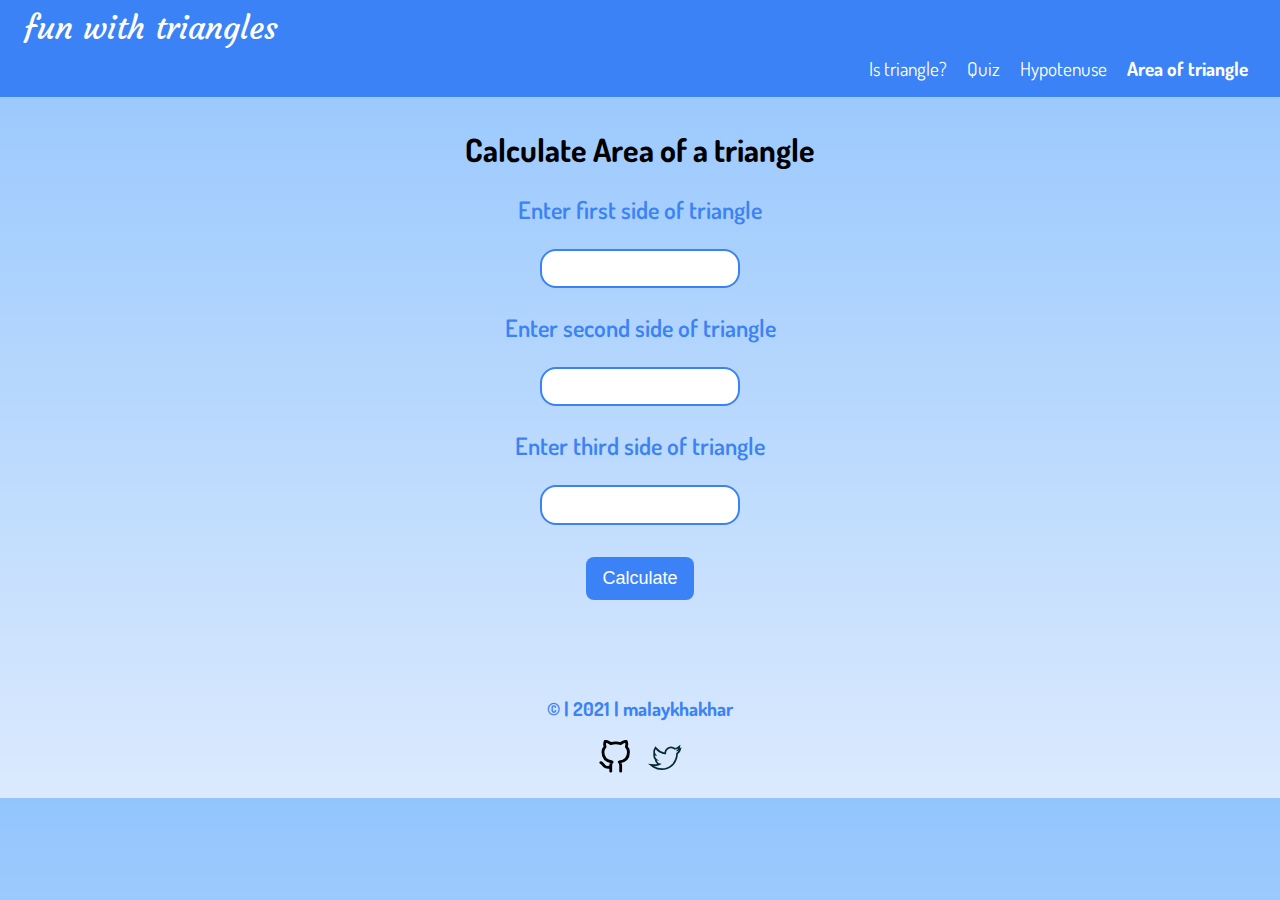
<file: area.html>
<!DOCTYPE html>
<html lang="en">
  <head>
    <meta charset="UTF-8" />
    <meta http-equiv="X-UA-Compatible" content="IE=edge" />
    <meta name="viewport" content="width=device-width, initial-scale=1.0" />
    <title>Area of Triangle</title>
    <link rel="stylesheet" href="style.css" />
  </head>
  <body>
    <nav class="navigation">
      <div class="nav-brand">fun with triangles</div>
      <ul class="list-no-bullet nav-pills">
        <li class="list-inline-item">
          <a href="/index.html" class="link">Is triangle?</a>
        </li>
        <li class="list-inline-item">
          <a href="/quiz.html" class="link">Quiz</a>
        </li>
        <li class="list-inline-item">
          <a href="/hypotenuse.html" class="link">Hypotenuse</a>
        </li>
        <li class="list-inline-item link-active">
          <a href="/area.html" class="link">Area of triangle</a>
        </li>
      </ul>
    </nav>

    <div class="container">
      <h1>Calculate Area of a triangle</h1>
      <label for="angle1" class="input-label"
        >Enter first side of triangle</label
      >
      <input type="number" class="input" id="first-side" />
      <label for="angle2" class="input-label"
        >Enter second side of triangle</label
      >
      <input type="number" class="input" id="second-side" />
      <label for="angle3" class="input-label"
        >Enter third side of triangle</label
      >
      <input type="number" class="input" id="third-side" />
      <button class="check-button" id="check-btn">Calculate</button>
      <div class="output"></div>
    </div>

    <footer>
      <p>© | 2021 | malaykhakhar</p>
      <ul class="footer-list">
        <li>
          <a href="https://github.com/malaykhakhar" target="_blank"
            ><img src="/images/github.svg" alt="Github logo"
          /></a>
        </li>
        <li>
          <a href="https://twitter.com/MalayKhakhar" target="_blank"
            ><img src="/images/twitter.svg" alt="Twitter logo"
          /></a>
        </li>
      </ul>
    </footer>
  </body>
  <script src="area.js"></script>
</html>
</file>
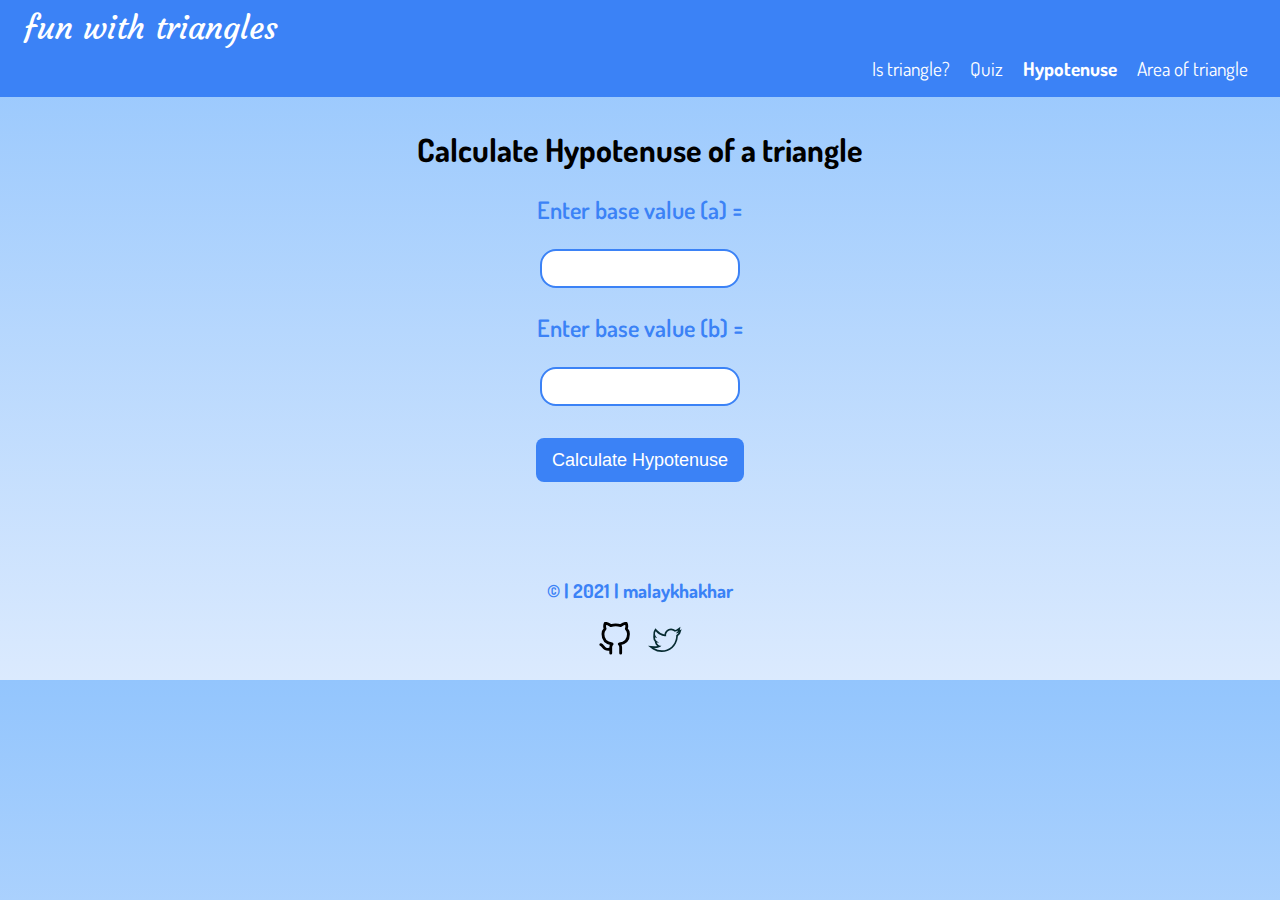
<file: hypotenuse.html>
<!DOCTYPE html>
<html lang="en">
  <head>
    <meta charset="UTF-8" />
    <meta http-equiv="X-UA-Compatible" content="IE=edge" />
    <meta name="viewport" content="width=device-width, initial-scale=1.0" />
    <title>Calculate Hypotenuse</title>
    <link rel="stylesheet" href="style.css" />
  </head>
  <body>
    <nav class="navigation">
      <div class="nav-brand">fun with triangles</div>
      <ul class="list-no-bullet nav-pills">
        <li class="list-inline-item">
          <a href="/index.html" class="link">Is triangle?</a>
        </li>
        <li class="list-inline-item">
          <a href="/quiz.html" class="link">Quiz</a>
        </li>
        <li class="list-inline-item link-active">
          <a href="/hypotenuse.html" class="link">Hypotenuse</a>
        </li>
        <li class="list-inline-item">
          <a href="/area.html" class="link">Area of triangle</a>
        </li>
      </ul>
    </nav>

    <div class="container">
      <h1>Calculate Hypotenuse of a triangle</h1>

      <label for="angle1" class="input-label">Enter base value (a) =</label>
      <input type="number" class="input" />
      <label for="angle2" class="input-label">Enter base value (b) =</label>
      <input type="number" class="input" />

      <button class="check-button" id="check-btn">Calculate Hypotenuse</button>
      <div class="output"></div>
      <h2 class="desc"></h2>
    </div>

    <footer>
      <p>© | 2021 | malaykhakhar</p>
      <ul class="footer-list">
        <li>
          <a href="https://github.com/malaykhakhar" target="_blank"
            ><img src="/images/github.svg" alt="Github logo"
          /></a>
        </li>
        <li>
          <a href="https://twitter.com/MalayKhakhar" target="_blank"
            ><img src="/images/twitter.svg" alt="Twitter logo"
          /></a>
        </li>
      </ul>
    </footer>
  </body>
  <script src="hypotenuse.js"></script>
</html>
</file>
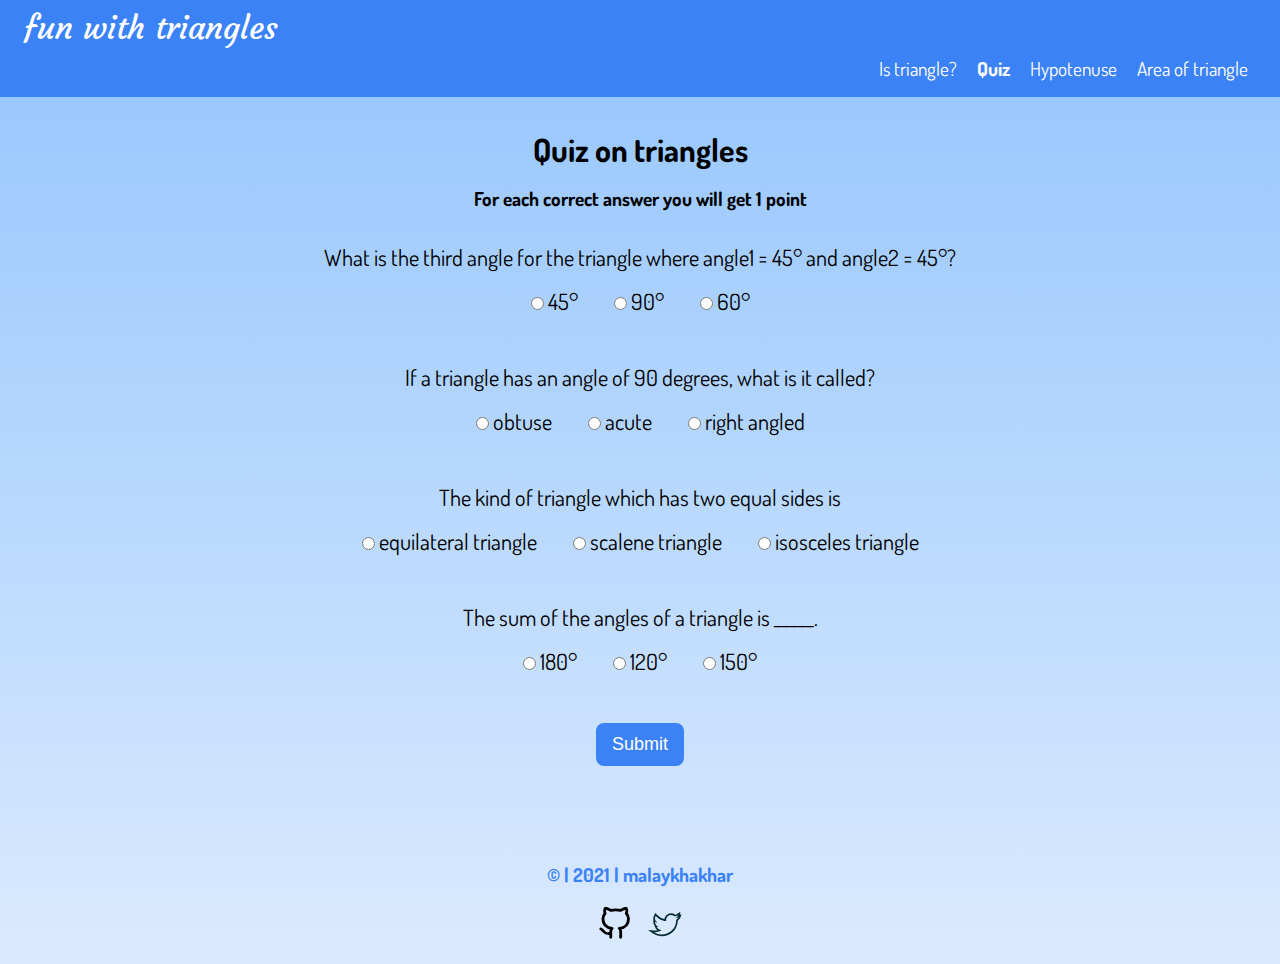
<file: quiz.html>
<!DOCTYPE html>
<html lang="en">
  <head>
    <meta charset="UTF-8" />
    <meta http-equiv="X-UA-Compatible" content="IE=edge" />
    <meta name="viewport" content="width=device-width, initial-scale=1.0" />
    <title>Quiz</title>
    <link rel="stylesheet" href="style.css" />
  </head>
  <body>
    <nav class="navigation">
      <div class="nav-brand">fun with triangles</div>
      <ul class="list-no-bullet nav-pills">
        <li class="list-inline-item">
          <a href="/index.html" class="link">Is triangle?</a>
        </li>
        <li class="list-inline-item link-active">
          <a href="/quiz.html" class="link">Quiz</a>
        </li>
        <li class="list-inline-item">
          <a href="/hypotenuse.html" class="link">Hypotenuse</a>
        </li>
        <li class="list-inline-item">
          <a href="/area.html" class="link">Area of triangle</a>
        </li>
      </ul>
    </nav>

    <div class="container">
      <h1>Quiz on triangles</h1>
      <p class="desc">For each correct answer you will get 1 point</p>
      <form action="" class="quiz">
        <div class="question">
          <p class="question-para">
            What is the third angle for the triangle where angle1 = 45° and
            angle2 = 45°?
          </p>
          <label class="label" for="">
            <input type="radio" name="question1" value="45°" /> 45°
          </label>
          <label class="label" for="">
            <input type="radio" name="question1" value="90°" /> 90°
          </label>
          <label class="label" for="">
            <input type="radio" name="question1" value="60°" /> 60°
          </label>
        </div>

        <div class="question">
          <p class="question-para">
            If a triangle has an angle of 90 degrees, what is it called?
          </p>
          <label class="label" for="">
            <input type="radio" name="question2" value="obtuse" /> obtuse
          </label>
          <label class="label" for="">
            <input type="radio" name="question2" value="acute" /> acute
          </label>
          <label class="label" for="">
            <input type="radio" name="question2" value="right angled" /> right
            angled
          </label>
        </div>

        <div class="question">
          <p class="question-para">
            The kind of triangle which has two equal sides is
          </p>
          <label class="label" for="">
            <input type="radio" name="question3" value="quilateral triangle" />
            equilateral triangle
          </label>
          <label class="label" for="">
            <input type="radio" name="question3" value="scalene triangle" />
            scalene triangle
          </label>
          <label class="label" for="">
            <input type="radio" name="question3" value="isosceles triangle" />
            isosceles triangle
          </label>
        </div>

        <div class="question">
          <p class="question-para">
            The sum of the angles of a triangle is _____.
          </p>
          <label class="label" for="">
            <input type="radio" name="question4" value="180°" />
            180°
          </label>
          <label class="label" for="">
            <input type="radio" name="question4" value="120°" />
            120°
          </label>
          <label class="label" for="">
            <input type="radio" name="question4" value="150°" />
            150°
          </label>
        </div>
      </form>
      <button class="check-button" id="submit-btn">Submit</button>
      <div class="output"></div>
    </div>

    <footer>
      <p>© | 2021 | malaykhakhar</p>
      <ul class="footer-list">
        <li>
          <a href="https://github.com/malaykhakhar" target="_blank"
            ><img src="/images/github.svg" alt="Github logo"
          /></a>
        </li>
        <li>
          <a href="https://twitter.com/MalayKhakhar" target="_blank"
            ><img src="/images/twitter.svg" alt="Twitter logo"
          /></a>
        </li>
      </ul>
    </footer>
  </body>
  <script src="quiz.js"></script>
</html>
</file>
<file: style.css>
@import url("https://fonts.googleapis.com/css2?family=Courgette&family=Dosis&display=swap");

:root {
  --primary-color: #3b82f6;
  --white: #ffffff;
}

* {
  box-sizing: border-box;
  padding: 0;
  margin: 0;
}

body {
  font-family: "Dosis", sans-serif;
  background: linear-gradient(#93c5fd, #dbeafe);
}

.navigation {
  background-color: var(--primary-color);
  color: var(--white);
  padding: 0.5rem;
}

.nav-brand {
  font-family: "Courgette", cursive;
  color: var(--white);
  font-size: 2rem;
  margin: 0rem 1rem;
}

.navigation .nav-pills {
  text-align: right;
  margin-bottom: 0px;
  margin: 0.5rem 1rem;
  font-size: larger;
}

.navigation a {
  text-decoration: none;
  color: var(--white);
}

.navigation .link-active {
  font-weight: bold;
}

.list-no-bullet {
  list-style: none;
}

.list-inline-item {
  display: inline;
  padding: 0rem 0.5rem;
}

.container {
  margin: 2rem 0rem 2rem;
  text-align: center;
}

.heading {
  color: var(--primary-color);
}

.desc {
  margin: 1rem;
  font-size: larger;
  font-weight: bold;
}

.input-label {
  margin: 1.5rem 0rem;
  display: block;
  font-size: x-large;
  font-weight: 600;
  color: var(--primary-color);
}

.input {
  outline: white;
  font-size: 14px;
  padding: 0.6rem 1rem;
  border: 2px solid var(--primary-color);
  border-radius: 1rem;
  max-width: 200px;
}

.check-button {
  cursor: pointer;
  margin: 2rem auto;
  display: block;
  background-color: var(--primary-color);
  border: none;
  padding: 0.7rem 1rem;
  font-size: large;
  border-radius: 0.5rem;
  color: white;
}

.check-button:hover {
  cursor: pointer;
  color: var(--primary-color);
  background-color: white;
  border: 2px solid var(--primary-color);
  padding: 0.7rem 1rem;
}

.output {
  font-size: 2rem;
  font-weight: bold;
  max-width: 600px;
  margin: 2rem auto;
}

.question {
  width: 85%;
  font-size: 1.4rem;
  margin: 1rem auto;
  padding: 1rem 0;
}

.question-para {
  margin-bottom: 1rem;
}

.label {
  padding: 0rem 1rem;
}

footer {
  color: var(--primary-color);
  font-size: larger;
  font-weight: bolder;
  text-align: center;
  margin: 6rem auto 0rem;
}

img,
li {
  display: inline;
  padding: 0.2rem;
  width: 40px;
}

.footer-list {
  margin: 1rem;
}
</file>
